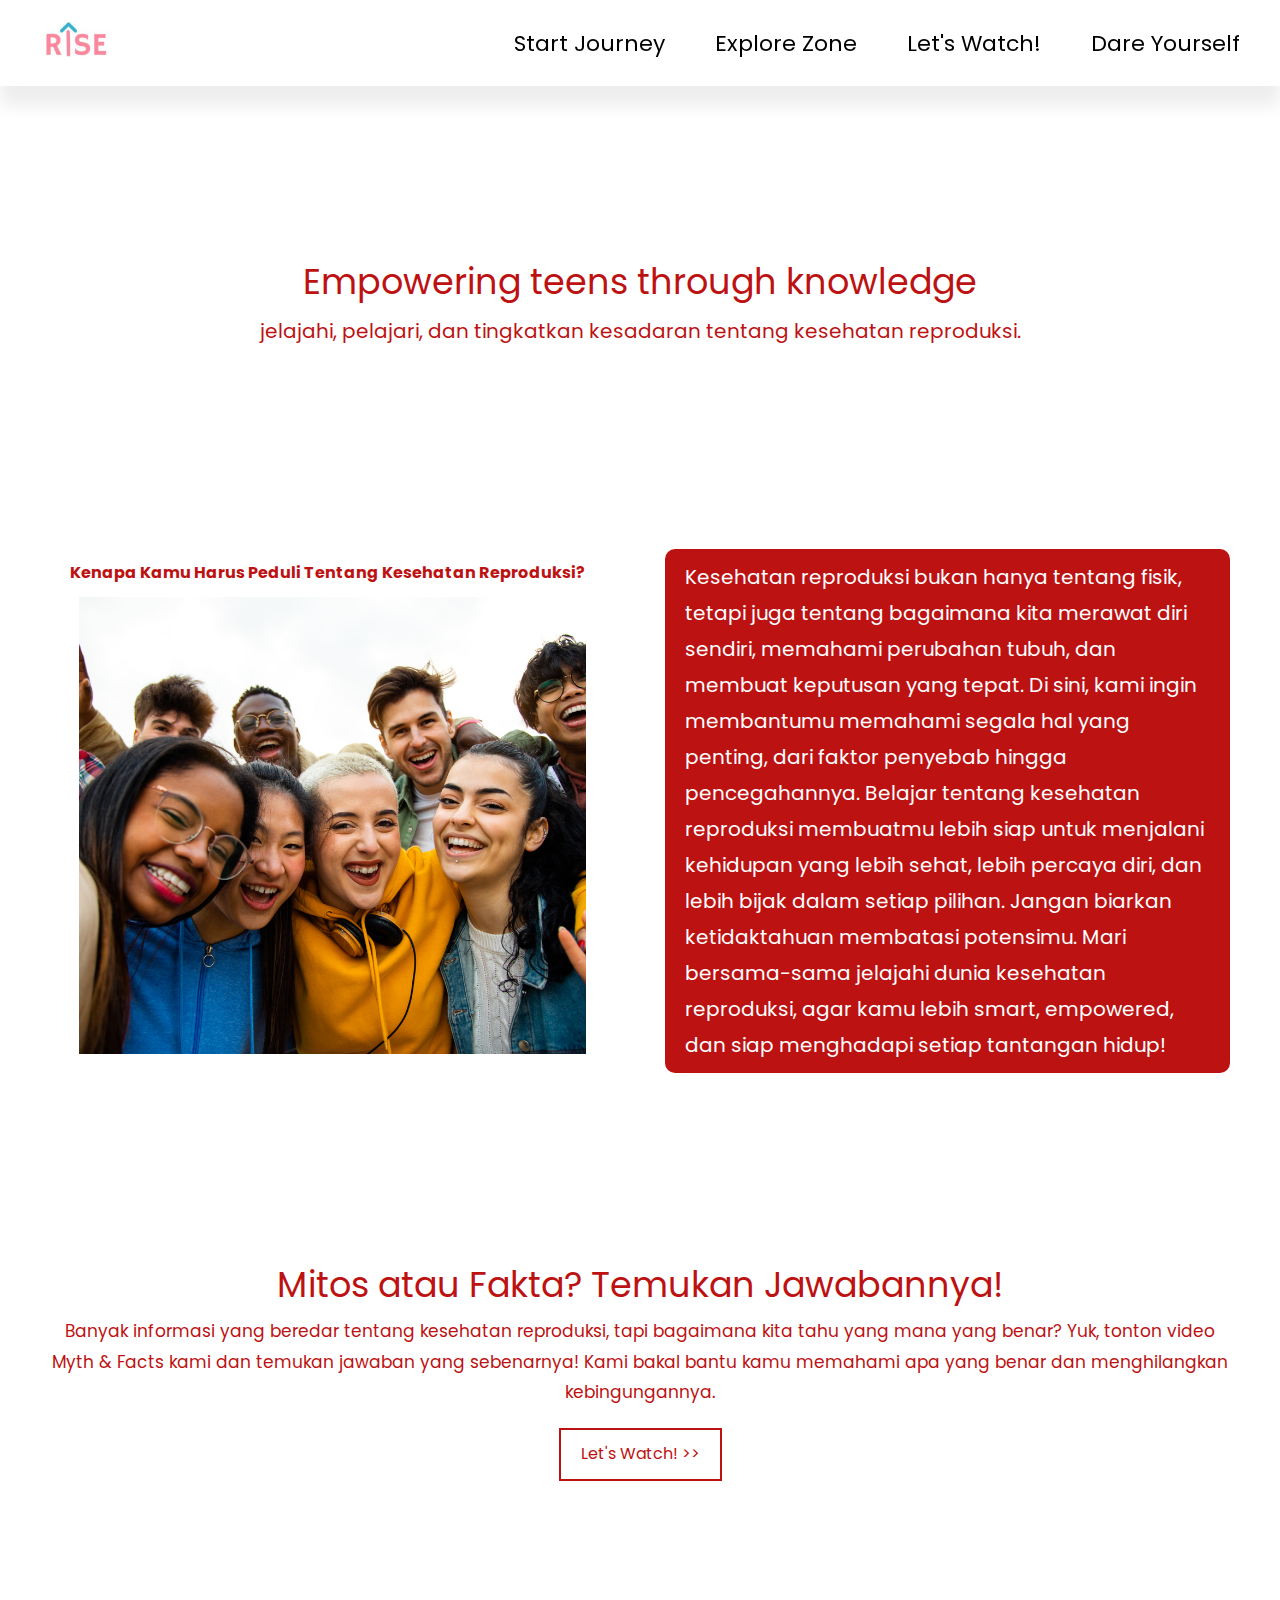
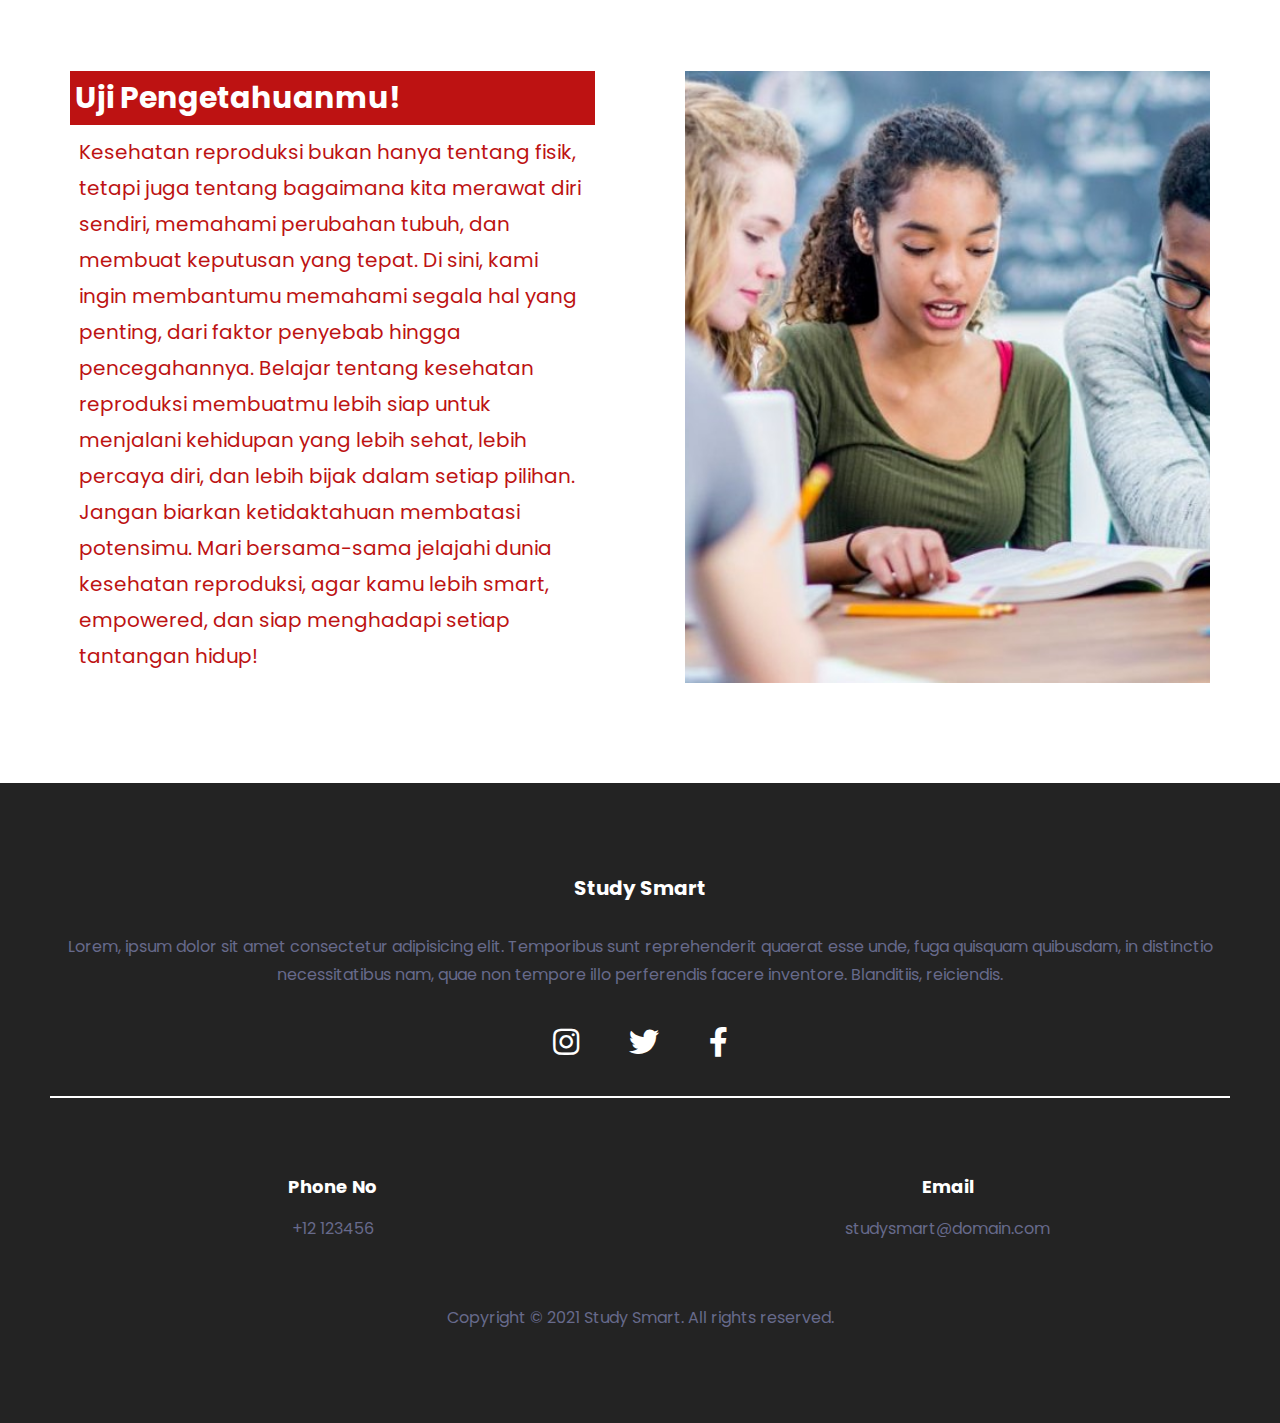
<file: page/index/index.html>
<!DOCTYPE html>
<html lang="en">

  <head>
    <meta name="viewport" content="width=device-width, initial-scale=1.0" />
    <title>Responsive Education Website</title>
    <!------ Font Awesome ------>
    <link rel="stylesheet"
      href="https://cdnjs.cloudflare.com/ajax/libs/font-awesome/5.15.4/css/all.min.css" />
    <!------ Google Fonts ------>
    <link rel="preconnect" href="https://fonts.googleapis.com" />
    <link rel="preconnect" href="https://fonts.gstatic.com" crossorigin />
    <link
      href="https://fonts.googleapis.com/css2?family=Poppins:wght@400;700&display=swap"
      rel="stylesheet" />
    <!------ Stylesheet ------>
    <link rel="stylesheet" href="/page/index/style.css" />
    <!------ Queries ------>
    <link rel="stylesheet" href="/page/index/queries.css" />
  </head>

  <body>
    <!------ Scroll To Top Button ------>
    <button id="scroll-top">
      <i class="fas fa-arrow-up"></i>
    </button>
    <!------ Header ------>
    <header class="header">
      <nav>
        <a href="#home" id="logo"><img src="/assets/rise.jpg" alt
            style="width: 30%;"></a>
        <i class="fas fa-bars" id="ham-menu"></i>
        <ul id="nav-bar">
          <li>
            <a href="/page/index/index.html">Start Journey</a>
          </li>
          <li>
            <a href="/page/explore/explore.html">Explore Zone</a>
          </li>
          <li>
            <a href="/page/nonton/nonton.html">Let's Watch!</a>
          </li>
          <li>
            <a href="/page/tentangdiri/tentangdiri.html">Dare Yourself</a>
          </li>
        </ul>
      </nav>
    </header>
    <!------ Section: Hero ------>

    <section class="testimonial" id="testimonial" style="padding-top: 200px;">
      <p class="section-desc" style="color: #BD1212; ">
        <span class="tag-line">Empowering teens through knowledge</span>  <br>jelajahi, pelajari, dan tingkatkan kesadaran tentang kesehatan reproduksi.
      </p>
      <div class="row">
        <div class="column">
          <p style="color: #BD1212;"><strong>Kenapa Kamu Harus
              Peduli Tentang Kesehatan Reproduksi?</strong></p>
          <div class="testimonial-image">
            <img src="/assets/home.jpg" />
          </div>
        </div>
        <div class="column" style="background-color: #BD1212;">
          <p class="desc" style="color: white;">
            Kesehatan reproduksi bukan hanya tentang fisik, tetapi juga tentang
            bagaimana kita merawat diri sendiri, memahami perubahan tubuh, dan
            membuat keputusan yang tepat. Di sini, kami ingin membantumu
            memahami segala hal yang penting, dari faktor penyebab hingga
            pencegahannya. Belajar tentang kesehatan reproduksi membuatmu lebih
            siap untuk menjalani kehidupan yang lebih sehat, lebih percaya diri,
            dan lebih bijak dalam setiap pilihan.
            Jangan biarkan ketidaktahuan membatasi potensimu. Mari bersama-sama
            jelajahi dunia kesehatan reproduksi, agar kamu lebih smart,
            empowered, dan siap menghadapi setiap tantangan hidup!
          </p>

        </div>
      </div>
    </section>

    <!------ Section: Features ------>
    <section class="features" id="features">
      <p class="tag-line" style="text-align: center; color: #BD1212;">Mitos atau Fakta? Temukan
        Jawabannya!</p>
      <p class="desc-tag"
        style="color: #BD1212;  margin-bottom: 20px; text-align: center">
        Banyak informasi yang beredar tentang kesehatan reproduksi, tapi
        bagaimana kita tahu yang mana yang benar? Yuk, tonton video Myth & Facts
        kami dan temukan jawaban yang sebenarnya! Kami bakal bantu kamu memahami
        apa yang benar dan menghilangkan kebingungannya.
      </p>
      <div class="center-container">
        <button class="tombol">Let's Watch! >></button>
      </div>
    </section>
    
    <section class="testimonial" id="testimonial" style="">
      <div class="row">
        <div class="column">
          <p class="testimoni" style=" color: #ffffff; background-color: #BD1212; padding-left: 5px;"><strong>Uji Pengetahuanmu!</strong></p>
          <div class="testimonial-image">
            <p style=" color: #BD1212;">
              Kesehatan reproduksi bukan hanya tentang fisik, tetapi juga tentang
              bagaimana kita merawat diri sendiri, memahami perubahan tubuh, dan
              membuat keputusan yang tepat. Di sini, kami ingin membantumu
              memahami segala hal yang penting, dari faktor penyebab hingga
              pencegahannya. Belajar tentang kesehatan reproduksi membuatmu lebih
              siap untuk menjalani kehidupan yang lebih sehat, lebih percaya diri,
              dan lebih bijak dalam setiap pilihan.
              Jangan biarkan ketidaktahuan membatasi potensimu. Mari bersama-sama
              jelajahi dunia kesehatan reproduksi, agar kamu lebih smart,
              empowered, dan siap menghadapi setiap tantangan hidup!
            </p>
          </div>
        </div>
        <div class="column"">
        <img src="/assets/home2.jpg" alt="">
        </div>
      </div>
    </section>
    <footer>
      <div class="row footer-about">
        <h3>Study Smart</h3>
        <p>
          Lorem, ipsum dolor sit amet consectetur adipisicing elit. Temporibus
          sunt reprehenderit quaerat esse unde, fuga quisquam quibusdam, in
          distinctio necessitatibus nam, quae non tempore illo perferendis
          facere inventore. Blanditiis, reiciendis.
        </p>
        <div class="social-links">
          <a href="#">
            <i class="fab fa-instagram"></i>
          </a>
          <a href="#">
            <i class="fab fa-twitter"></i>
          </a>
          <a href="#">
            <i class="fab fa-facebook-f"></i>
          </a>
        </div>
      </div>
      <div class="row footer-contact">
        <div class="column">
          <h4>Phone No</h4>
          <p>+12 123456</p>
        </div>
        <div class="column">
          <h4>Email</h4>
          <p>studysmart@domain.com</p>
        </div>
      </div>
      <p class="footer-copyright">
        Copyright &copy; 2021 Study Smart. All rights reserved.
      </p>
    </footer>
    <!------ Script ------>
    <script src="/script.js"></script>
  </body>

</html>
</file>
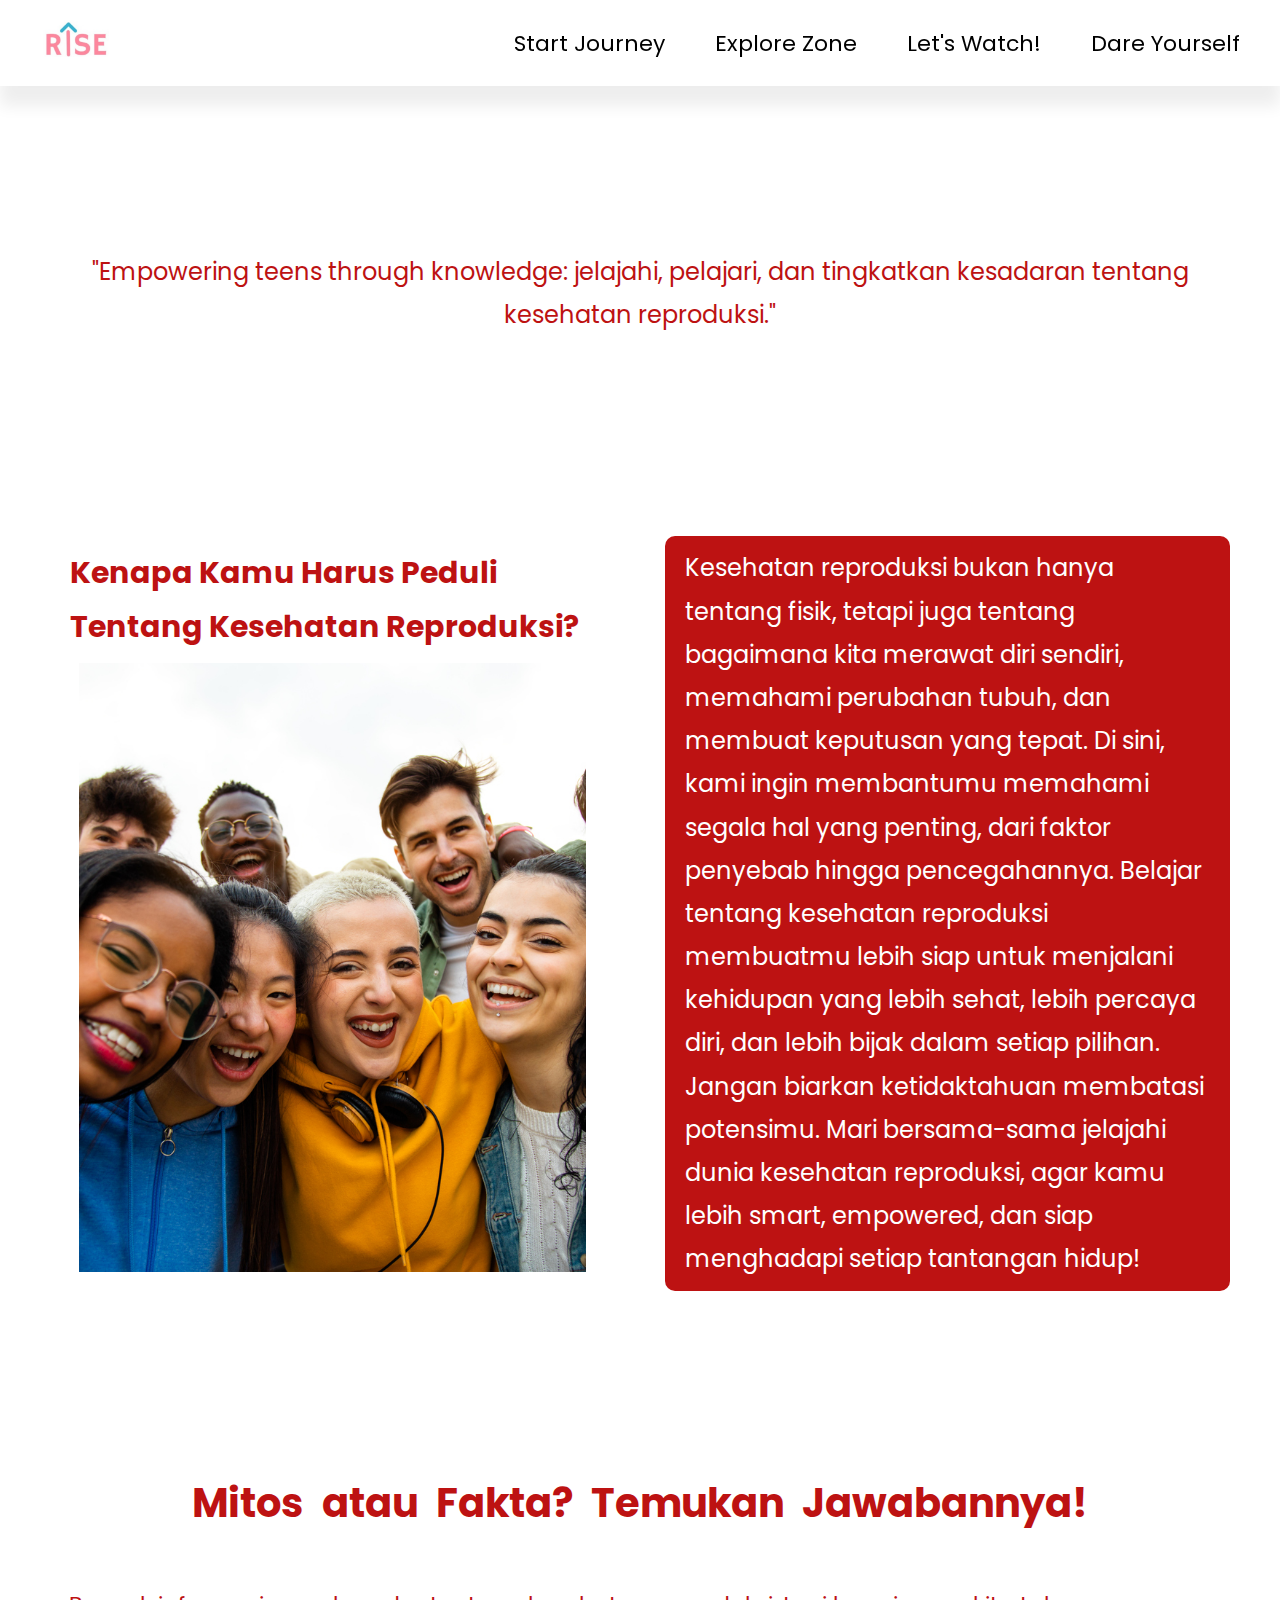
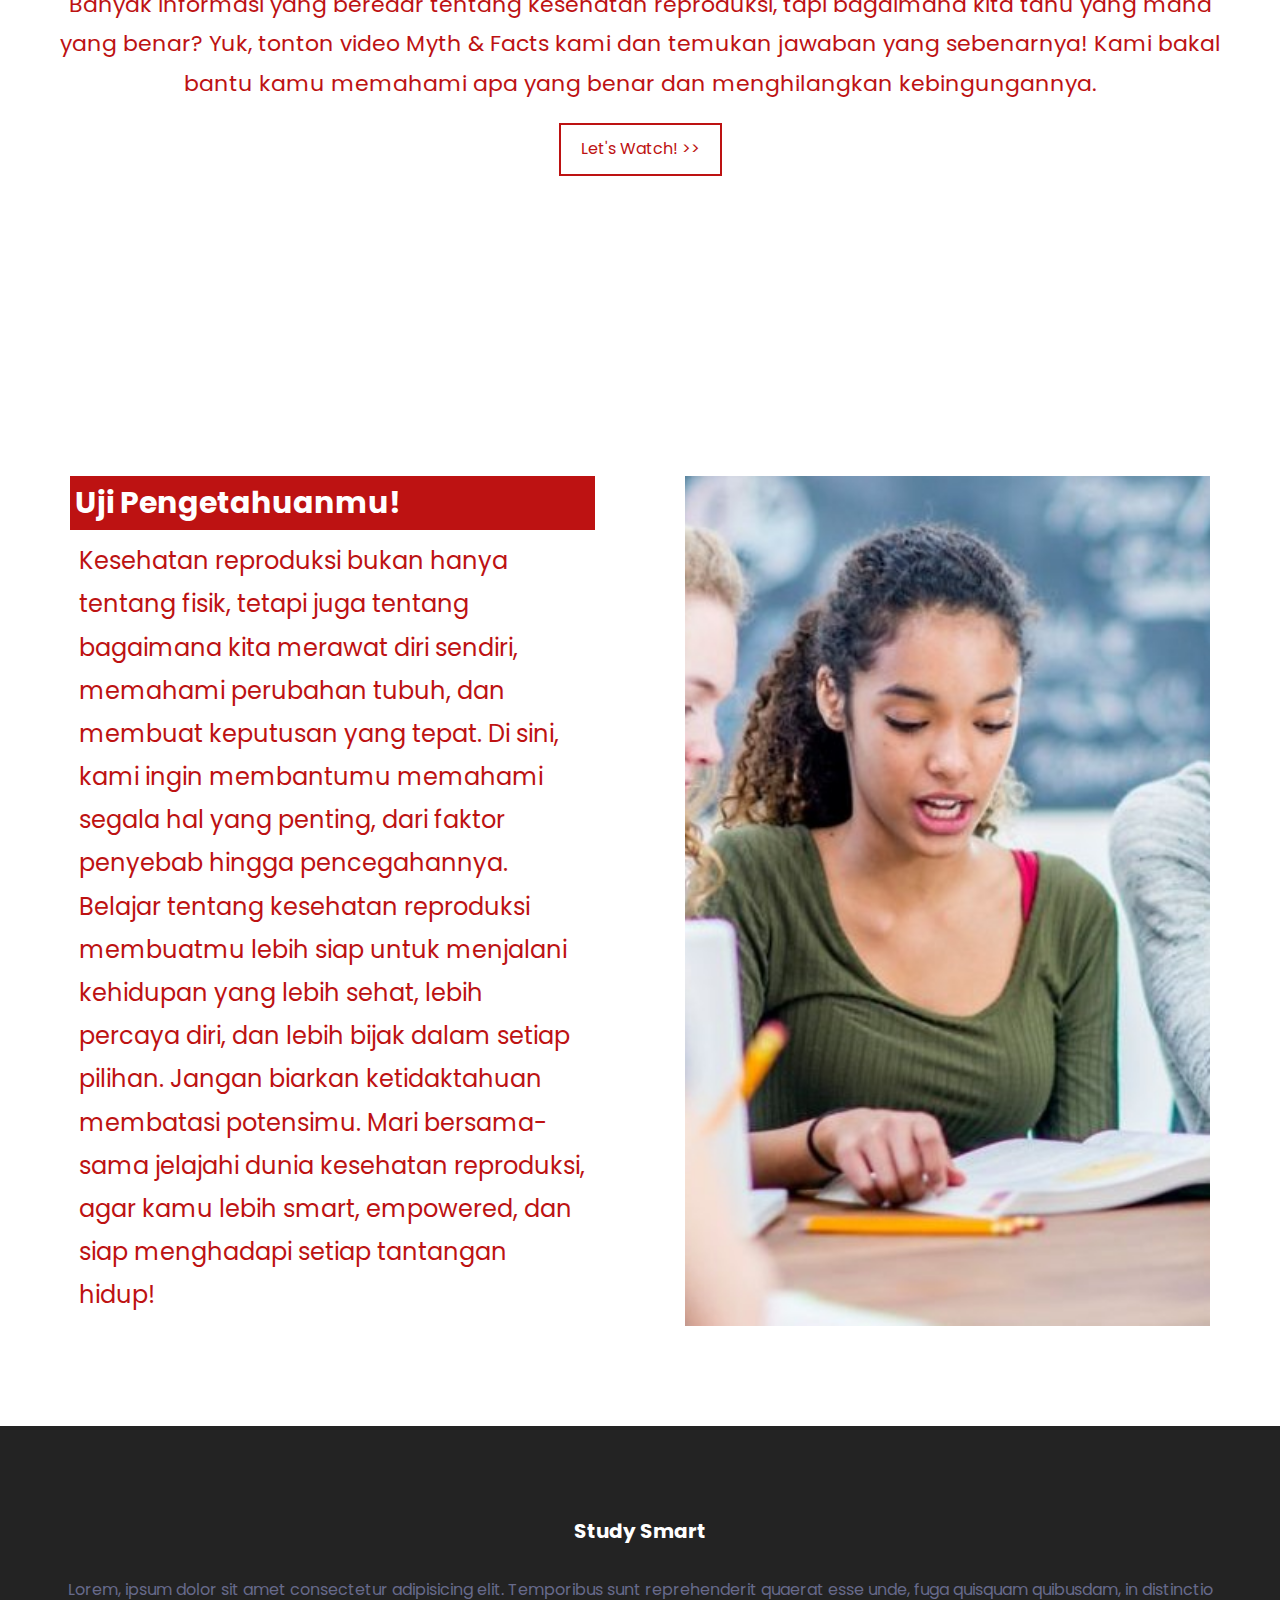
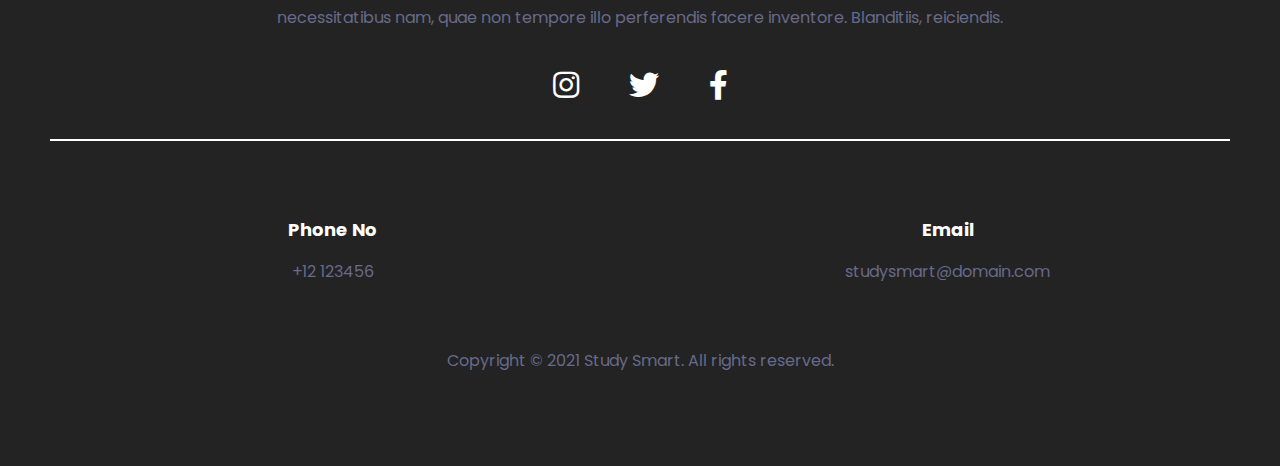
<file: page/cerita/cerita.html>
<!DOCTYPE html>
<html lang="en">

  <head>
    <meta name="viewport" content="width=device-width, initial-scale=1.0" />
    <title>Responsive Education Website</title>
    <!------ Font Awesome ------>
    <link rel="stylesheet"
      href="https://cdnjs.cloudflare.com/ajax/libs/font-awesome/5.15.4/css/all.min.css" />
    <!------ Google Fonts ------>
    <link rel="preconnect" href="https://fonts.googleapis.com" />
    <link rel="preconnect" href="https://fonts.gstatic.com" crossorigin />
    <link
      href="https://fonts.googleapis.com/css2?family=Poppins:wght@400;700&display=swap"
      rel="stylesheet" />
    <!------ Stylesheet ------>
    <link rel="stylesheet" href="/page/index/style.css" />
    <!------ Queries ------>
    <link rel="stylesheet" href="/queries.css" />
  </head>

  <body>
    <!------ Scroll To Top Button ------>
    <button id="scroll-top">
      <i class="fas fa-arrow-up"></i>
    </button>
    <!------ Header ------>
    <header class="header">
      <nav>
        <a href="#home" id="logo"><img src="/assets/rise.jpg" alt
            style="width: 30%;"></a>
        <i class="fas fa-bars" id="ham-menu"></i>
        <ul id="nav-bar">
          <li>
            <a href="/page/index/index.html">Start Journey</a>
          </li>
          <li>
            <a href="/page/explore/explore.html">Explore Zone</a>
          </li>
          <li>
            <a href="/page/nonton/nonton.html">Let's Watch!</a>
          </li>
          <li>
            <a href="/page/tentangdiri/tentangdiri.html">Dare Yourself</a>
          </li>
        </ul>
      </nav>
    </header>
    <!------ Section: Hero ------>

    <section class="testimonial" id="testimonial" style="padding-top: 200px;">
      <p class="section-desc" style="color: #BD1212; font-size: 24px;">
        "Empowering teens through knowledge: jelajahi, pelajari, dan tingkatkan kesadaran tentang kesehatan reproduksi."
      </p>
      <div class="row">
        <div class="column">
          <p style="font-size: 30px; color: #BD1212;"><strong>Kenapa Kamu Harus
              Peduli Tentang Kesehatan Reproduksi?</strong></p>
          <div class="testimonial-image">
            <img src="/assets/home.jpg" />
          </div>
        </div>
        <div class="column" style="background-color: #BD1212;">
          <p style="font-size: 24px; color: white;">
            Kesehatan reproduksi bukan hanya tentang fisik, tetapi juga tentang
            bagaimana kita merawat diri sendiri, memahami perubahan tubuh, dan
            membuat keputusan yang tepat. Di sini, kami ingin membantumu
            memahami segala hal yang penting, dari faktor penyebab hingga
            pencegahannya. Belajar tentang kesehatan reproduksi membuatmu lebih
            siap untuk menjalani kehidupan yang lebih sehat, lebih percaya diri,
            dan lebih bijak dalam setiap pilihan.
            Jangan biarkan ketidaktahuan membatasi potensimu. Mari bersama-sama
            jelajahi dunia kesehatan reproduksi, agar kamu lebih smart,
            empowered, dan siap menghadapi setiap tantangan hidup!
          </p>

        </div>
      </div>
    </section>

    <!------ Section: Features ------>
    <section class="features" id="features">
      <h1 style="text-align: center; color: #BD1212;">Mitos atau Fakta? Temukan
        Jawabannya!</h1>
      <p class="section-desc desc-dua"
        style="color: #BD1212; font-size: 22px; margin-bottom: 20px;">
        Banyak informasi yang beredar tentang kesehatan reproduksi, tapi
        bagaimana kita tahu yang mana yang benar? Yuk, tonton video Myth & Facts
        kami dan temukan jawaban yang sebenarnya! Kami bakal bantu kamu memahami
        apa yang benar dan menghilangkan kebingungannya.
      </p>
      <div class="center-container">
        <button class="tombol">Let's Watch! >></button>
      </div>
    </section>
    
    <section class="testimonial" id="testimonial" style="padding-top: 200px;">
      <div class="row">
        <div class="column">
          <p style="font-size: 30px; color: #ffffff; background-color: #BD1212; padding-left: 5px;"><strong>Uji Pengetahuanmu!</strong></p>
          <div class="testimonial-image">
            <p style="font-size: 24px; color: #BD1212;">
              Kesehatan reproduksi bukan hanya tentang fisik, tetapi juga tentang
              bagaimana kita merawat diri sendiri, memahami perubahan tubuh, dan
              membuat keputusan yang tepat. Di sini, kami ingin membantumu
              memahami segala hal yang penting, dari faktor penyebab hingga
              pencegahannya. Belajar tentang kesehatan reproduksi membuatmu lebih
              siap untuk menjalani kehidupan yang lebih sehat, lebih percaya diri,
              dan lebih bijak dalam setiap pilihan.
              Jangan biarkan ketidaktahuan membatasi potensimu. Mari bersama-sama
              jelajahi dunia kesehatan reproduksi, agar kamu lebih smart,
              empowered, dan siap menghadapi setiap tantangan hidup!
            </p>
          </div>
        </div>
        <div class="column"">
        <img src="/assets/home2.jpg" alt="">
        </div>
      </div>
    </section>
    <footer>
      <div class="row footer-about">
        <h3>Study Smart</h3>
        <p>
          Lorem, ipsum dolor sit amet consectetur adipisicing elit. Temporibus
          sunt reprehenderit quaerat esse unde, fuga quisquam quibusdam, in
          distinctio necessitatibus nam, quae non tempore illo perferendis
          facere inventore. Blanditiis, reiciendis.
        </p>
        <div class="social-links">
          <a href="#">
            <i class="fab fa-instagram"></i>
          </a>
          <a href="#">
            <i class="fab fa-twitter"></i>
          </a>
          <a href="#">
            <i class="fab fa-facebook-f"></i>
          </a>
        </div>
      </div>
      <div class="row footer-contact">
        <div class="column">
          <h4>Phone No</h4>
          <p>+12 123456</p>
        </div>
        <div class="column">
          <h4>Email</h4>
          <p>studysmart@domain.com</p>
        </div>
      </div>
      <p class="footer-copyright">
        Copyright &copy; 2021 Study Smart. All rights reserved.
      </p>
    </footer>
    <!------ Script ------>
    <script src="/script.js"></script>
  </body>

</html>
</file>
<file: page/index/style.css>
/*------ Variables ------*/
:root {
    --base-shade-1: #00a8fa;
    --white-shade-1: #ffffff;
    --white-shade-2: #d7e1f3;
    --black-shade-1: #232323;
    --black-shade-2: #676a8b;
    --grad-color-1: 0, 180, 250;
    --grad-color-2: 21, 120, 255;
  
    --base-font-size: 1.6rem;
  
    --heading-font-size-1: 4rem;
    --heading-font-size-2: 3.2rem;
    --heading-font-size-3: 2rem;
    --heading-font-size-4: 1.8rem;
  
    --border-radius-1: 1rem;
    --border-radius-2: 0.5rem;
  }
  /*------ Base Styles ------*/
  *,
  *:before,
  *:after {
    padding: 0;
    margin: 0;
    box-sizing: border-box;
  }
  *:not(i) {
    font-family: "Poppins", sans-serif;
  }
  html {
    font-size: 62.5%;
    scroll-behavior: smooth;
  }
  /*------ Utility Classes ------*/
  
  section,
  footer {
    padding: 9rem 5rem;
  }
  
  .container{
    padding-top: 257px;
      display: flex; /* Aktifkan Flexbox */
      justify-content: center; /* Posisikan secara horizontal */
      align-items: center; /* Posisikan secara vertikal */
       /* Tinggi container sesuai viewport */
      text-align: center; /* Pusatkan teks dalam paragraf */
  }
  
  .header{
    background-color: #ffffff;
  }
  .tag-line p {
    margin: 0; /* Hilangkan margin default pada paragraf */
  }
  .row {
    display: flex;
    align-items: center;
    justify-content: space-between;
    gap: 5rem;
  }
  .tag-line{
    font-size: 35px;
  }
  .column {
    width: 100%;
  }
  .column img{
    width: 100%; /* Isi penuh kotak */
  height: 100%; /* Isi penuh kotak */
  object-fit: cover;
  }
  .testimoni{
    font-size: 30px; 
  }
  
  .column .desc{
    font-size: 20px;
  }
  .section-desc {
    font-size: 20px;
    text-align: center;
    margin: 5rem 0 20rem 0;
  }
  .desc-tag{
    font-size: 17px;
  }
  
  h1 {
    font-size: var(--heading-font-size-1);
    color: #00a8fa;
    margin-bottom: 2rem;
    word-spacing: 1rem;
    line-height: 1.6;
  }
  .tag-line{
    text-align: left;
  }
  h3 {
    font-size: var(--heading-font-size-2);
    color: var(--black-shade-1);
    font-weight: 700;
    text-align: center;
  }
  h3 {
    font-size: var(--heading-font-size-3);
    color: var(--black-shade-1);
    font-weight: 700;
    margin: 1.5rem 0;
    text-align: center;
  }
  h4 {
    font-size: var(--heading-font-size-4);
    color: var(--black-shade-2);
    margin: 1.5rem 0;
  }
  p,
  button {
    font-size: var(--base-font-size);
    color: var(--black-shade-2);
    line-height: 1.8;
    font-weight: 400;
  }
  .center-container {
   
    display: flex;
    justify-content: center;
    align-items: center;
     /* Pusatkan elemen dalam tinggi layar penuh */
  }
  .tombol {
  
    border: 2px solid #BD1212; /* Mengatur warna garis pinggir */
    color: #BD1212; /* Mengatur warna font */
    background-color: transparent; /* Mengatur latar belakang menjadi transparan */
    align-items: center;
    justify-items: center;
    padding: 10px 20px; /* Menambahkan padding untuk tombol */
    font-size: 16px; /* Mengatur ukuran font */
    cursor: pointer; /* Mengubah kursor saat hover */
    transition: background-color 0.3s, color 0.3s; /* Menambahkan efek transisi */
  }
  
  .tombol:hover {
    background-color: #BD1212; /* Mengubah latar belakang saat hover */
    color: white; /* Mengubah warna font saat hover */
  }
  .btn {
    background-color: transparent;
    padding: 1rem 2rem;
    border-radius: var(--border-radius-2);
    border: none;
    margin: 2rem 0;
  }
  .primary-btn {
    background-color: var(--base-shade-1);
    color: var(--white-shade-1);
  }
  .secondary-btn {
    border: 0.3rem solid var(--base-shade-1);
    color: var(--base-shade-1);
  }
  
  /*------ Header ------*/
  header {
    box-shadow: 0 2rem 1.5rem rgba(0, 0, 0, 0.07);
    position: fixed;
    width: 100%;
    padding: 2rem 4rem;
  }
  nav {
    display: flex;
    justify-content: space-between;
    align-items: center;
  }
  nav ul {
    list-style: none;
    display: flex;
    gap: 5rem;
  }
  nav a {
    font-size: 22px;
    text-decoration: none;
  }
  nav a#logo {
    color: var(--black-shade-1);
    font-weight: 700;
  }
  nav ul a {
    color: #000000;
  }
  
  /*-- SideMenu --*/
  #ham-menu {
    display: none;
  }
  nav ul.active {
    left: 0;
  }
  /*-- Sticky Header --*/
  .sticky {
    background-color:white;
    box-shadow: 0 1rem 1rem rgba(0, 0, 0, 0.126);
  }
  .sticky nav ul a,
  .sticky nav a#logo,
  .sticky #ham-menu {
    color: var(--black-shade-1);
  }
  /*-- Link Hover Effect --*/
  nav ul a:hover {
    color: #BD1212;
  }
  .sticky nav ul a:hover {
    color: #c70032;
  }
  /*------ Section: Hero ------*/
  section.hero {
    display: grid;
    padding-top:150px;
    grid-template-columns: 2.5fr 4fr;
    align-items: center;
  }
  #header-shape {
    position: absolute;
    top: 0;
    left: 0;
    z-index: -1;
  }
  .hero-content p {
   
    text-align: justify;
  }
  .card{
     width: 653px;
    background-color:#B90303F0;
  }
  .hero-img img {
    display: block;
    width: 535px;
  }
  .btn-container {
    display: flex;
    gap: 3rem;
  }
  /*------ Section: Features ------*/
  .features .row {
    align-items: stretch;
  }
  .features .column {
    padding: 6rem 2rem;
    border-radius: var(--border-radius-1);
  }
  .features .column p {
    text-align: center;
  }
  .features h3 {
    margin: 3rem 0;
  }
  .features i {
    display: block;
    height: 6rem;
    width: 6rem;
    margin: 0 auto;
    font-size: 3.5rem;
    background-color: var(--base-shade-1);
    color: var(--white-shade-1);
    padding: 1.3rem 0;
    text-align: center;
    border-radius: var(--border-radius-2);
  }
  .features .column:hover {
    background-color: var(--base-shade-1);
  }
  .features .column:hover h3 {
    color: var(--white-shade-1);
  }
  .features .column:hover p {
    color: var(--white-shade-2);
  }
  .features .column:hover i {
    background-color: var(--white-shade-1);
    color: var(--base-shade-1);
  }
  /*------ Section: Courses ------*/
  .courses .row {
    align-items: stretch;
  }
  .courses .column {
    box-shadow: 0 0.5rem 2.4rem 0.6rem rgba(0, 0, 0, 0.06);
    border-radius: var(--border-radius-1);
    display: flex;
    flex-direction: column;
  }
  .courses .column > *:not(img) {
    padding: 0 2rem;
  }
  .courses .column img {
    border-radius: var(--border-radius-1) var(--border-radius-1) 0 0;
    width: 100%;
  }
  .courses .column p {
    text-align: center;
    flex-grow: 1;
  }
  .courses-btn {
    display: flex;
    justify-content: center;
  }
  .courses-btn .btn:hover {
    color: var(--white-shade-1);
    background-color: var(--base-shade-1);
  }
  /*------ Section: Testimonials ------*/
  .testimonial {
    background-size: cover;
    background-position: center;
    background-attachment: fixed;
  }
  .testimonial-image p{
    font-size: 20px;
  }
  .testimonial h2,
  .testimonial .section-desc {
    color: var(--white-shade-1);
  }
  .testimonial .row {
    align-items: stretch;
  }
  .testimonial .column {
    background-color: var(--white-shade-1);
    padding: 1rem 2rem;
    text-align: left;
    border-radius: var(--border-radius-1);
    display: flex;
    flex-direction: column;
  }
  .testimonial-image {
    height: 100%;
    width: 100%;
    margin: auto;
    padding: 0.9rem;
    
    border-radius: 50%;
  }
  .testimonial-image img {
    width: 100%;
   
  }
  .testimonial .column p {
    
    flex-grow: 1;
  }
  /*------ Section: Download App ------*/
  .download-app .column:nth-child(1) {
    display: flex;
    justify-content: center;
  }
  .download-app .column:nth-child(2) {
    padding: 0 2rem;
  }
  .download-app img {
    display: block;
    width: 45%;
  }
  .app-feature {
    border-bottom: 1.5px dashed rgba(var(--grad-color-1), 0.4);
  }
  .app-feature:not(:last-child) {
    margin-bottom: 1.5rem;
  }
  .app-feature div {
    display: flex;
    gap: 2rem;
  }
  .app-feature p {
    margin-bottom: 1.5rem;
  }
  .download-app .fas {
    display: inline-block;
    background-color: var(--white-shade-2);
    height: 5rem;
    width: 5rem;
    border-radius: 50%;
    font-size: 2rem;
    text-align: center;
    padding: 1.5rem;
    color: var(--base-shade-1);
  }
  .download-app h3 {
    display: inline-block;
  }
  .download-btns {
    display: flex;
  }
  .download-btns a {
    display: inline;
    text-align: center;
  }
  .download-btns a img {
    display: inline-block;
    width: 70%;
  }
  /*------ Section: Footer ------*/
  footer {
    background-color: var(--black-shade-1);
  }
  footer h3 {
    margin: 0;
  }
  footer h3,
  footer h4 {
    color: var(--white-shade-1);
    text-align: center;
  }
  footer .row {
    margin-bottom: 6rem;
  }
  .footer-about {
    display: flex;
    flex-direction: column;
    gap: 3rem;
    padding-bottom: 3rem;
    border-bottom: 2px solid var(--white-shade-1);
  }
  .social-links {
    width: 100%;
    display: flex;
    justify-content: center;
    gap: 5rem;
  }
  .social-links a {
    font-size: 3rem;
    text-decoration: none;
    color: var(--white-shade-1);
  }
  footer p {
    text-align: center;
  }
  
  /*------ Scroll Top Button ------*/
  #scroll-top {
    position: fixed;
    display: none;
    place-items: center;
    height: 5rem;
    width: 5rem;
    right: 3rem;
    bottom: 3rem;
    background-color: var(--base-shade-1);
    color: var(--white-shade-1);
    border: none;
    outline: none;
    font-size: var(--heading-font-size-3);
    border-radius: var(--border-radius-2);
    box-shadow: 0 1.5rem 2rem rgba(0, 0, 0, 0.2);
  }
</file>
<file: page/index/queries.css>
@media only screen and (max-width: 991px) {
  html {
    font-size: 56.25%;
  }
  .row {
    flex-direction: column;
  }
  section,
  footer {
    padding: 7.5rem 5rem;
  }
  header {
    padding: 2.2rem 5rem;
  }
  section.hero {
    grid-template-columns: 1fr;
    
  }
  #header-shape {
    display: none;
  }
  .hero-img {
    grid-row: 1;
  }
  nav ul a,
  nav a#logo {
    color: var(--white-shade-1);
  }
  .hero-content h1,
  .hero-content p {
    text-align: center;
  }
  .hero-content h1 {
    color: var(--white-shade-1);
  }
  .hero-content p {
    color: #6d0f0f;
  }
  .hero-content .primary-btn {

  }
  .hero-content .secondary-btn {
    
  }
  .btn-container {
    justify-content: center;
  }
  .download-app img {
    width: 30%;
  }
  .app-feature div {
    justify-content: center;
  }
  .app-feature p {
    text-align: center;
  }
  .download-app a img {
    width: 50%;
  }
}

@media only screen and (max-width: 912px){
  nav a {
    font-size: 18px;
}

@media only screen and (max-width: 767px) {
 .section-desc{
  font-size: 15px;
  margin-bottom: 50px;
  margin-top: -10px;
 }
 .tag-line{
  font-size: 23px;
}
.column .desc{
  font-size: 15px;
}
 .column p{
  font-size: 20px; 
}
.features .tag-line{
  font-size: 25px;
}
.features .desc-tag{
  font-size: 15px;
}
.tombol{
  font-size: 12px;
}
.testimonial{
  padding-top: 10px;
}
.testimonial-image p{
  font-size: 15px;
}
.testimoni p{
  font-size: 30px;
}
  header {
    padding: 2rem 4rem;
  }
  #ham-menu {
    display: block;
    color: rgb(142, 6, 6);
  }
  nav a#logo,
  #ham-menu {
    font-size: var(--heading-font-size-2);
  }
  nav ul {
    background-color: var(--black-shade-1);
    position: fixed;
    left: -100vw;
    top: 70.4px;
    height: calc(100vh - 70.4px);
    width: 100vw;
    flex-direction: column;
    align-items: center;
    justify-content: space-around;
    transition: 1s;
    gap: 0;
  }
  nav ul a {
    font-size: var(--heading-font-size-3);
  }
  .sticky nav ul a {
    color: var(--white-shade-1);
  }
  nav ul a:hover {
    color: var(--base-shade-1);
  }
  #scroll-top {
    height: 6rem;
    width: 6rem;
  }
}
@media only screen and (max-width: 575px) {
  html {
    font-size: 46.87%;
  }
  header {
    padding: 2rem 3rem;
  }
  section,
  footer {
    padding: 7.5rem 3rem;
  }
  .explore .column {
    padding: 4rem 2rem;
  }
  nav ul {
    top: 65.18px;
    height: calc(100vh - 65.18px);
  }
}
</file>
<file: queries.css>
@media only screen and (max-width: 991px) {
  html {
    font-size: 56.25%;
  }
  .row {
    flex-direction: column;
  }
  section,
  footer {
    padding: 7.5rem 5rem;
  }
  header {
    padding: 2.2rem 5rem;
  }
  section.hero {
    grid-template-columns: 1fr;
    
  }
  #header-shape {
    display: none;
  }
  .hero-img {
    grid-row: 1;
  }
  nav ul a,
  nav a#logo {
    color: var(--white-shade-1);
  }
  .hero-content h1,
  .hero-content p {
    text-align: center;
  }
  .hero-content h1 {
    color: var(--white-shade-1);
  }
  .hero-content p {
    color: #6d0f0f;
  }
  .hero-content .primary-btn {

  }
  .hero-content .secondary-btn {
    
  }
  .btn-container {
    justify-content: center;
  }
  .download-app img {
    width: 30%;
  }
  .app-feature div {
    justify-content: center;
  }
  .app-feature p {
    text-align: center;
  }
  .download-app a img {
    width: 50%;
  }
}

@media only screen and (max-width: 767px) {
  html {
    font-size: 50%;
  }
  header {
    padding: 2rem 4rem;
  }
  #ham-menu {
    display: block;
    color: rgb(142, 6, 6);
  }
  nav a#logo,
  #ham-menu {
    font-size: var(--heading-font-size-2);
  }
  nav ul {
    background-color: var(--black-shade-1);
    position: fixed;
    left: -100vw;
    top: 70.4px;
    height: calc(100vh - 70.4px);
    width: 100vw;
    flex-direction: column;
    align-items: center;
    justify-content: space-around;
    transition: 1s;
    gap: 0;
  }
  nav ul a {
    font-size: var(--heading-font-size-3);
  }
  .sticky nav ul a {
    color: var(--white-shade-1);
  }
  nav ul a:hover {
    color: var(--base-shade-1);
  }
  #scroll-top {
    height: 6rem;
    width: 6rem;
  }
}
@media only screen and (max-width: 575px) {
  html {
    font-size: 46.87%;
  }
  header {
    padding: 2rem 3rem;
  }
  section,
  footer {
    padding: 7.5rem 3rem;
  }
  .explore .column {
    padding: 4rem 2rem;
  }
  nav ul {
    top: 65.18px;
    height: calc(100vh - 65.18px);
  }
}
</file>
